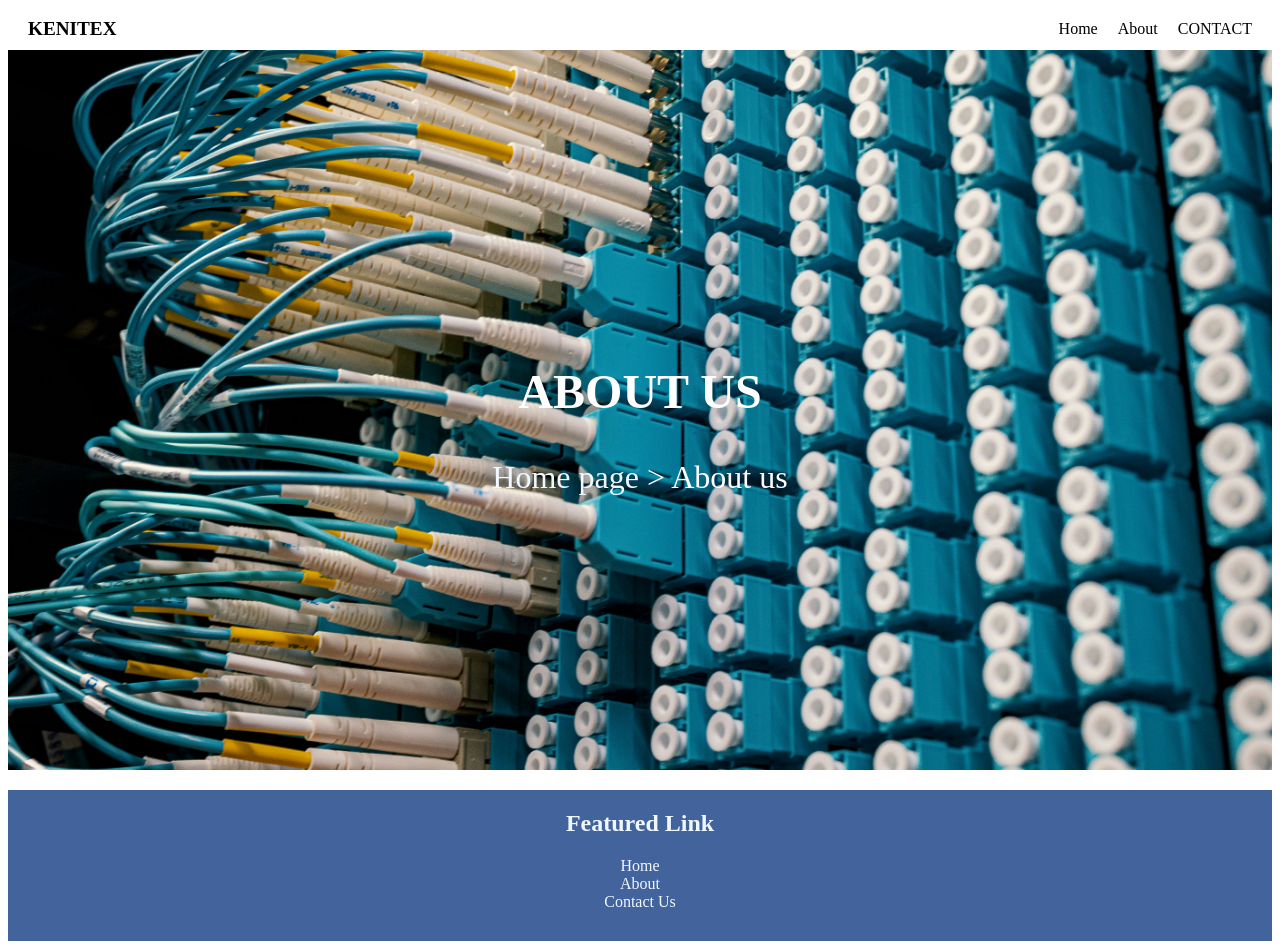
<file: about.html>
<!DOCTYPE html>
<html lang="en">
<head>
    <meta charset="UTF-8">
    <meta name="viewport" content="width=device-width, initial-scale=1.0">
    <title>Document</title>
    <link rel="stylesheet" href="style.css">
</head>
<body>
    <nav>
    <div class="nav-bar">
            
             <div class="name">
                <p>KENITEX</p>
            </div>
            
        <ul>
          
            <li><a href="index.html">Home</a></li>
            <li><a href="about.html">About</a></li>
           
            <li><a href="contact.html">CONTACT</a></li>
        </ul>
        

    </div>


</nav>
<section class="about-us">
    <div>
        <h1 style="font-size: 3rem;">ABOUT US</h1>
        
        <li style="font-size: 2rem;list-style-type: none;"><a href="index.html">Home page</a> > About us</li>
       
    </div>


</section>
<footer>
    <div>
        <h2 style="color: aliceblue;">Featured Link</h2>
        <li><a href="index.html.html">Home</a></li>
        
        <li><a href="about.html">About</a></li>
        <li><a href="contact.html">Contact Us</a></li>

    </div>

    



    </div>




</footer>



</body>
</html>
</file>
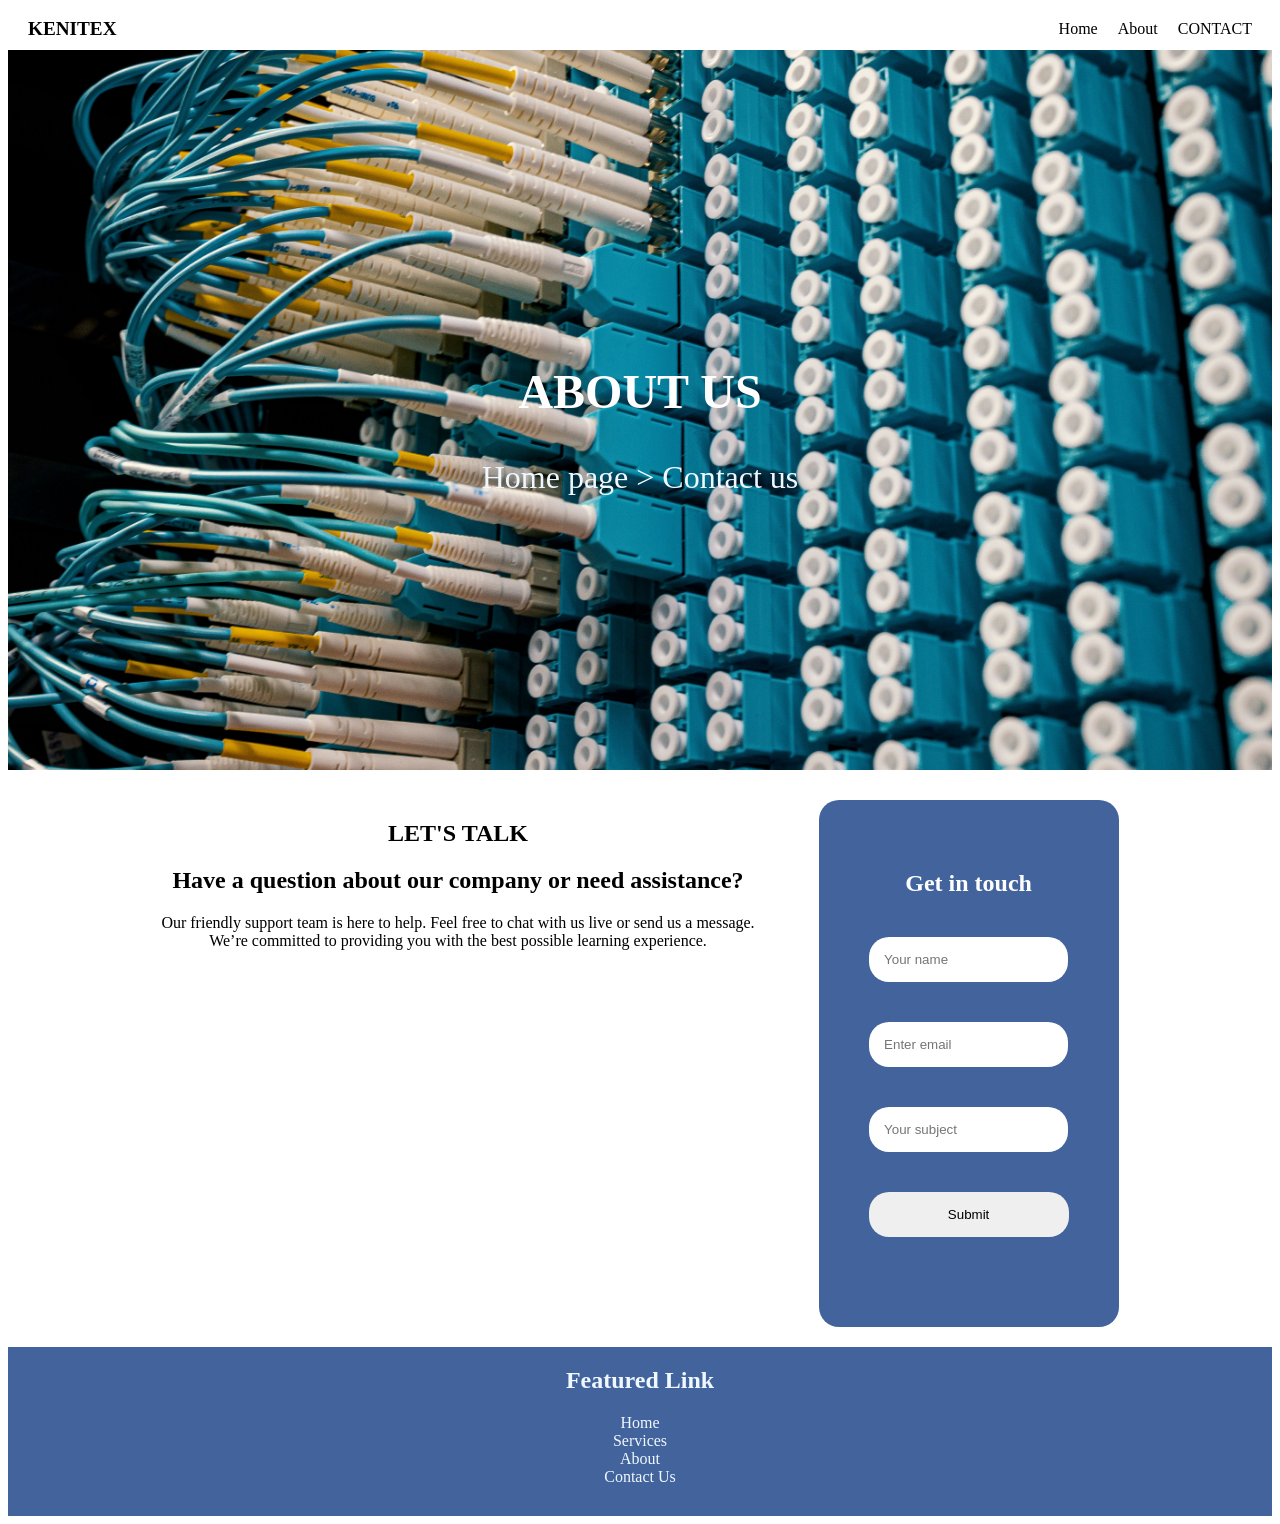
<file: contact.html>
<!DOCTYPE html>
<html lang="en">
<head>
    <meta charset="UTF-8">
    <meta name="viewport" content="width=device-width, initial-scale=1.0">
    <title>Document</title>
    <link rel="stylesheet" href="style.css">
</head>
<body>
    <nav>
    <div class="nav-bar">
            
             <div class="name">
                <p>KENITEX</p>
            </div>
            
        <ul>
          
           
            <li><a href="index.html">Home</a></li>
            <li><a href="about.html">About</a></li>
            
            <li><a href="contact.html">CONTACT</a></li>
        </ul>
        

    </div>


</nav>
<section class="about-us">
    <div>
        <h1 style="font-size: 3rem;">ABOUT US</h1>
        
        <li style="font-size: 2rem;list-style-type: none;color: aliceblue;"><a href="index.html">Home page</a> > Contact us</li>
       
    </div>


</section>

<section class="form-section"id="contact-us">
        <div>
        <h1>LET'S TALK</h1>
        <h2>Have a question about our company or need assistance?</h2>
        <p>Our friendly support team is here to help. Feel free to chat with us live or send us a message. <br>We’re committed to providing you with the best possible learning experience.</p>
    </div>

    <form class="form-div">
     <h2 style="color:white;">Get in touch</h2>
            <div>

                
            </div>

        
        <div>
            
            <input type="text" id="fname" name="fname"placeholder="Your name"required><br>

        </div>

        <div>
            
            <input type="text" id="email" name="email"placeholder="Enter email"required><br>
        </div>
        <div>

            
            <input type="text" id="subject" name="subject"placeholder="Your subject"requiured><br>
        </div>
       
        <div class="sub-btn">

            <input type="submit">

        </div>
    </form>
    


</section>

<footer>
    <div>
        <h2 style="color: aliceblue;">Featured Link</h2>
        <li><a href="">Home</a></li>
        <li><a href="">Services</a></li>
        <li><a href="">About</a></li>
        <li><a href="">Contact Us</a></li>

    </div>

    </div>

</footer>



</body>
</html>
</file>
<file: style.css>
.nav-bar {
    display: flex;
    justify-content: space-between; 
    align-items: center;            
    padding: 10px 20px;
}


.name p {
    margin: 0;
    font-weight: bold;
    font-size: 1.2rem;
}


.nav-bar ul {
    display: flex;
    list-style: none;
    gap: 20px;                     
    margin: 0;
    padding: 0;
}

.nav-bar a {
    text-decoration: none;
    color:black;
}
.hero-container{
background-image: url(hero\ \(2\).jpg);
height: 80vh;
width:100%;
background-repeat: no-repeat;
background-size:cover;
background-position: center;
display:flex;
justify-content: center;
align-items: center;
text-align: center;
color: rgb(255, 255, 255);
font-family: 'Franklin Gothic Medium', 'Arial Narrow', Arial, sans-serif;
}
.hero-button:hover{
background-color:rgb(66, 99, 156);    
transition: 0.8s;
color: white;
}
.services-section{
    margin-top:30px ;
position: relative;
display: flex;
flex-wrap: nowrap;
padding: 0;
gap: 20px;
justify-content: space-between;
background-color: rgb(66, 99, 156);
padding-left: 10px;
color:azure;
}
@media screen and (max-width:1180px) {
.services-section{
 margin-top:30px ;
position: relative;
display:inline;
flex-wrap: nowrap;
padding: 0;
gap: 20px;
justify-content:center;

padding-left: 10px;
color: black;
text-align: center;
}
.img-services>img{
width:100%;

}

}
.about-section{
display: flex;
flex-wrap:nowrap;
align-items: center;
justify-content: center;
text-align: center;
gap:4em;
margin-top:20px;
}
.img-card >img{
border-radius: 40px;

}
.about-button{
padding:8px 8px 8px 8px;
border-radius: 20px;
border: none;
}
.about-button:hover{
background-color:rgb(66, 99, 156);    
transition: 0.8s;
color: white;

}
@media screen and (max-width:900px){
.about-section{
display:block;
flex-wrap:nowrap;
align-items: center;
justify-content: center;
text-align: center;
gap:5em;
margin-top:20px;
}
.img-card >img{
width:100%;

}

}
.form-section{
display: flex;
gap :4em;
align-content: center;
text-align: center;
justify-content: center;

background-repeat: no-repeat;
background-size: cover;
margin-top: 30px;

}
.form-div{
background-color:rgb(66, 99, 156); 
padding:50px;
border-radius: 20px;
}
form >div{
margin-bottom: 40px;


}
form input{
border: none;
padding: 15px;
border-radius: 20px;
}
.sub-btn input{
width:200px;


}
@media screen and (max-width:900px){
.form-section{
display: flex;
flex-direction: column;
gap :4em;
align-content: center;
text-align: center;
justify-content: center;

background-repeat: no-repeat;
background-size: cover;
margin-top: 30px;


}

}
footer{
    display: flex;
justify-content: center;
flex-direction: column;
text-align: center;
background-color:rgb(66, 99, 156); 
margin-top: 20px;
padding-bottom: 30px;
}
footer li{
    list-style-type: none;
}
footer a{
    text-decoration: none;
    color: aliceblue;
}
.about-us{
background-image: url(hero\ \(2\).jpg);
height: 80vh;
width:100%;
background-repeat: no-repeat;
background-size:cover;
background-position: center;
display:flex;
justify-content: center;
align-items: center;
text-align: center;
color: rgb(255, 255, 255);

}
.about-us a{
text-decoration: none;
color: aliceblue;


}
</file>
